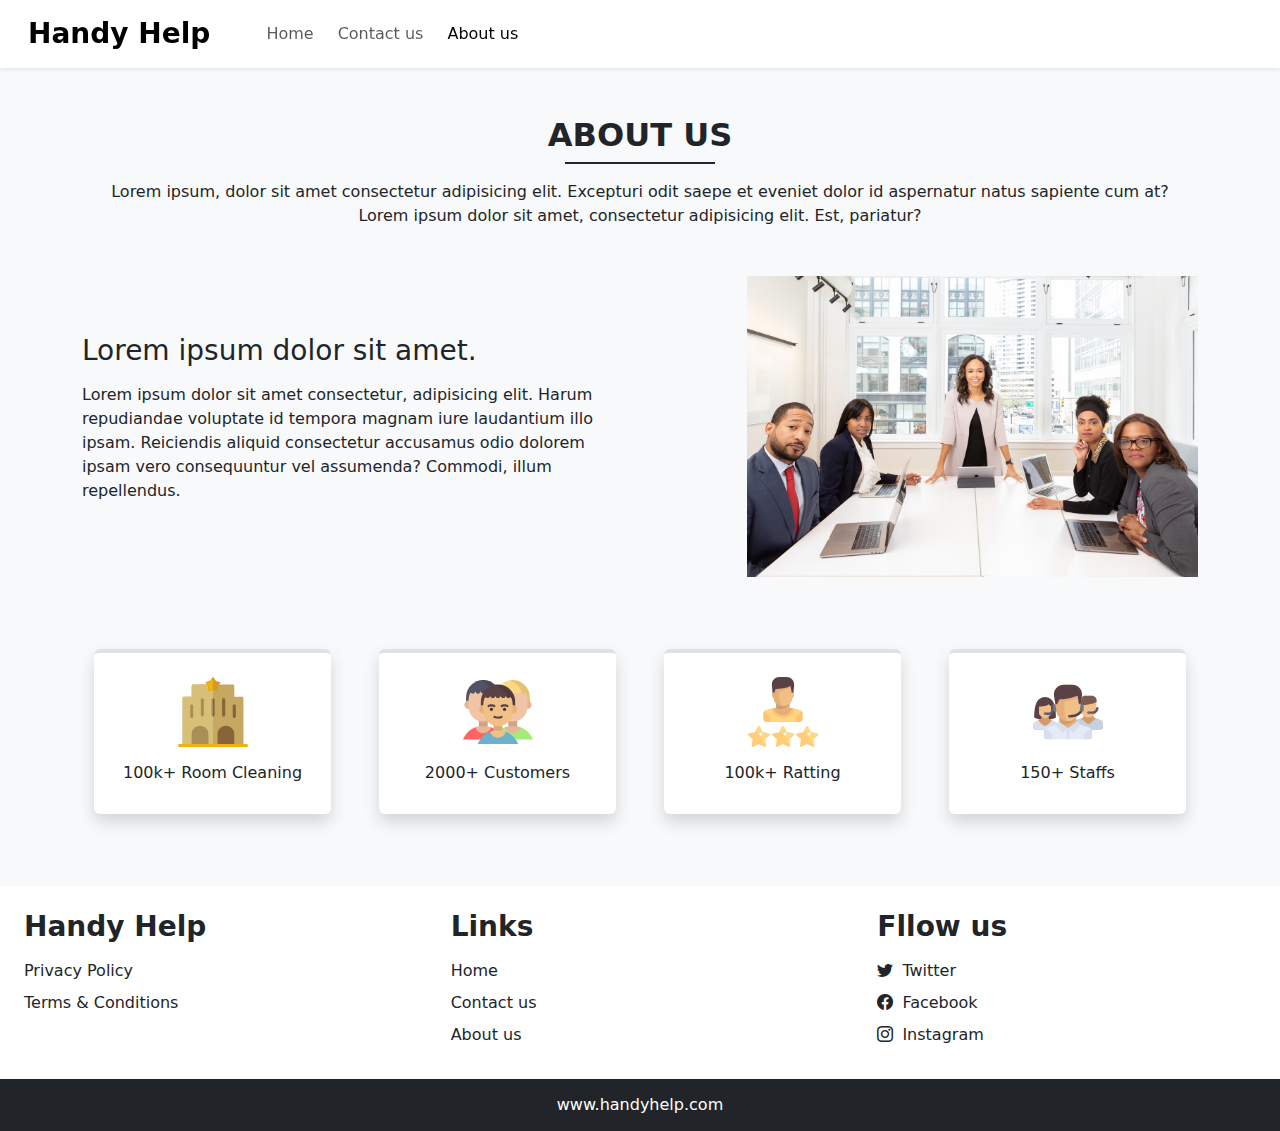
<file: about.html>
<!DOCTYPE html>
<html lang="en">
  <head>
    <meta charset="utf-8" />
    <meta name="viewport" content="width=device-width, initial-scale=1" />
    <title>Contact Us</title>
    <link
      href="https://cdn.jsdelivr.net/npm/bootstrap@5.3.3/dist/css/bootstrap.min.css"
      rel="stylesheet"
      integrity="sha384-QWTKZyjpPEjISv5WaRU9OFeRpok6YctnYmDr5pNlyT2bRjXh0JMhjY6hW+ALEwIH"
      crossorigin="anonymous"
    />
    <link
      rel="stylesheet"
      href="https://cdn.jsdelivr.net/npm/bootstrap-icons@1.9.1/font/bootstrap-icons.css"
    />
    <link rel="stylesheet" href="./css/custom.css" />
  </head>

  <body class="bg-light">
    <!-- Navbar start -->
    <nav
      id="nav-bar"
      class="navbar navbar-expand-lg bg-white navbar-light px-lg-3 py-lg-2 shadow-sm sticky-top mb-2"
    >
      <div class="container-fluid">
        <a
          class="navbar-brand me-5 fs-3 fw-bold h-fonts active"
          href="index.html"
          >Handy Help</a
        >
        <button
          class="navbar-toggler shadow-none"
          type="button"
          data-bs-toggle="collapse"
          data-bs-target="#navbarSupportedContent"
          aria-controls="navbarSupportedContent"
          aria-expanded="false"
          aria-label="Toggle navigation"
        >
          <span class="navbar-toggler-icon"></span>
        </button>
        <div class="collapse navbar-collapse" id="navbarSupportedContent">
          <ul class="navbar-nav me-auto mb-2 mb-lg-0">
            <li class="nav-item">
              <a
                class="nav-link me-2"
                aria-current="page"
                href="index.html"
                >Home</a
              >
            </li>
            <li class="nav-item">
              <a class="nav-link me-2" href="contact.html">Contact us</a>
            </li>
            <li class="nav-item">
              <a class="nav-link me-2 active" href="about.html">About us</a>
            </li>
          </ul>
        </div>
      </div>
    </nav>
    <!-- Navbar end -->

    <!-- About us start -->
    <section>
      <div class="my-5 px-4">
        <h2 class="fw-bold text-center h-fonts">ABOUT US</h2>
        <div class="h-line bg-dark"></div>
        <p class="text-center mt-3">
          Lorem ipsum, dolor sit amet consectetur adipisicing elit. Excepturi
          odit saepe et eveniet dolor id aspernatur natus sapiente cum at?
          <br />
          Lorem ipsum dolor sit amet, consectetur adipisicing elit. Est,
          pariatur?
        </p>
      </div>

      <!-- our agenda -->
      <div class="container">
        <div class="row align-items-center justify-content-between">
          <div class="col-lg-6 col-md-5 mb-4 order-lg-0 order-md-0 order-1">
            <h3 class="mb-3">Lorem ipsum dolor sit amet.</h3>
            <p>
              Lorem ipsum dolor sit amet consectetur, adipisicing elit. Harum
              repudiandae voluptate id tempora magnam iure laudantium illo
              ipsam. Reiciendis aliquid consectetur accusamus odio dolorem ipsam
              vero consequuntur vel assumenda? Commodi, illum repellendus.
            </p>
          </div>
          <div class="col-lg-5 col-md-5 mb-4 order-lg-1 order-md-1 order-0">
            <img
              src="./images/about/about.jpg"
              alt="about image"
              class="w-100"
            />
          </div>
        </div>
      </div>
      <!-- our agenda -->

      <!-- our accivement -->
      <div class="container">
        <div class="row mt-5">
          <div class="col-lg-3 col-md-6 mb-4 px-4">
            <div
              class="bg-white text-center shadow rounded border-top border-4 p-4 box"
            >
              <img
                src="./images/about/hotel.svg"
                alt="about hotel"
                width="70px"
              />
              <h6 class="mt-3">100k+ Room Cleaning</h6>
            </div>
          </div>
          <div class="col-lg-3 col-md-6 mb-4 px-4">
            <div
              class="bg-white text-center shadow rounded border-top border-4 p-4 box"
            >
              <img
                src="./images/about/customers.svg"
                alt="about customer"
                width="70px"
              />
              <h6 class="mt-3">2000+ Customers</h6>
            </div>
          </div>
          <div class="col-lg-3 col-md-6 mb-4 px-4">
            <div
              class="bg-white text-center shadow rounded border-top border-4 p-4 box"
            >
              <img
                src="./images/about/rating.svg"
                alt="about ratting"
                width="70px"
              />
              <h6 class="mt-3">100k+ Ratting</h6>
            </div>
          </div>
          <div class="col-lg-3 col-md-6 mb-4 px-4">
            <div
              class="bg-white text-center shadow rounded border-top border-4 p-4 box"
            >
              <img
                src="./images/about/staff.svg"
                alt="about staff"
                width="70px"
              />
              <h6 class="mt-3">150+ Staffs</h6>
            </div>
          </div>
        </div>
      </div>
      <!-- our accivement -->
    </section>
    <!-- About us end -->

    <!-- Footer Start -->
    <footer>
      <div class="container-fluid bg-white mt-5">
        <div class="row">
          <div class="col-md-4 p-4">
            <h3 class="h-fonts fw-bold fs-3 mb-3">Handy Help</h3>
            <a
              href="privacy_policy.html"
              class="d-inline-block text-dark text-decoration-none mb-2"
              >Privacy Policy</a
            ><br />
            <a
              href="terms_conditions.html"
              class="d-inline-block text-dark text-decoration-none mb-2"
              >Terms & Conditions</a
            ><br />
          </div>
          <div class="col-md-4 p-4">
            <h3 class="h-fonts fw-bold fs-3 mb-3">Links</h3>
            <a
              href="index.html"
              class="d-inline-block text-dark text-decoration-none mb-2"
              >Home</a
            ><br />
            <a
              href="contact.html"
              class="d-inline-block text-dark text-decoration-none mb-2"
              >Contact us</a
            ><br />
            <a
              href="about.html"
              class="d-inline-block text-dark text-decoration-none mb-2"
              >About us</a
            ><br />
          </div>
          <div class="col-md-4 p-4">
            <h3 class="h-fonts fw-bold fs-3 mb-3">Fllow us</h3>
            <a
              href="https://twitter.com"
              target="_blank"
              class="d-inline-block text-dark text-decoration-none mb-2"
            >
              <i class="bi bi-twitter me-1"></i> Twitter
            </a>
            <br />
            <a
              href="https://facebook.com"
              target="_blank"
              class="d-inline-block text-dark text-decoration-none mb-2"
            >
              <i class="bi bi-facebook me-1"></i> Facebook
            </a>
            <br />
            <a
              href="https://instagram.com"
              target="_blank"
              class="d-inline-block text-dark text-decoration-none mb-2"
            >
              <i class="bi bi-instagram me-1"></i> Instagram
            </a>
            <br />
          </div>
        </div>
      </div>
      <p class="h6 text-center h-fonts bg-dark text-white p-3 m-0">
        www.handyhelp.com
      </p>
    </footer>
    <!-- Footer Start -->
    <script
      src="https://cdn.jsdelivr.net/npm/bootstrap@5.3.3/dist/js/bootstrap.bundle.min.js"
      integrity="sha384-YvpcrYf0tY3lHB60NNkmXc5s9fDVZLESaAA55NDzOxhy9GkcIdslK1eN7N6jIeHz"
      crossorigin="anonymous"
    ></script>
  </body>
</html>
</file>
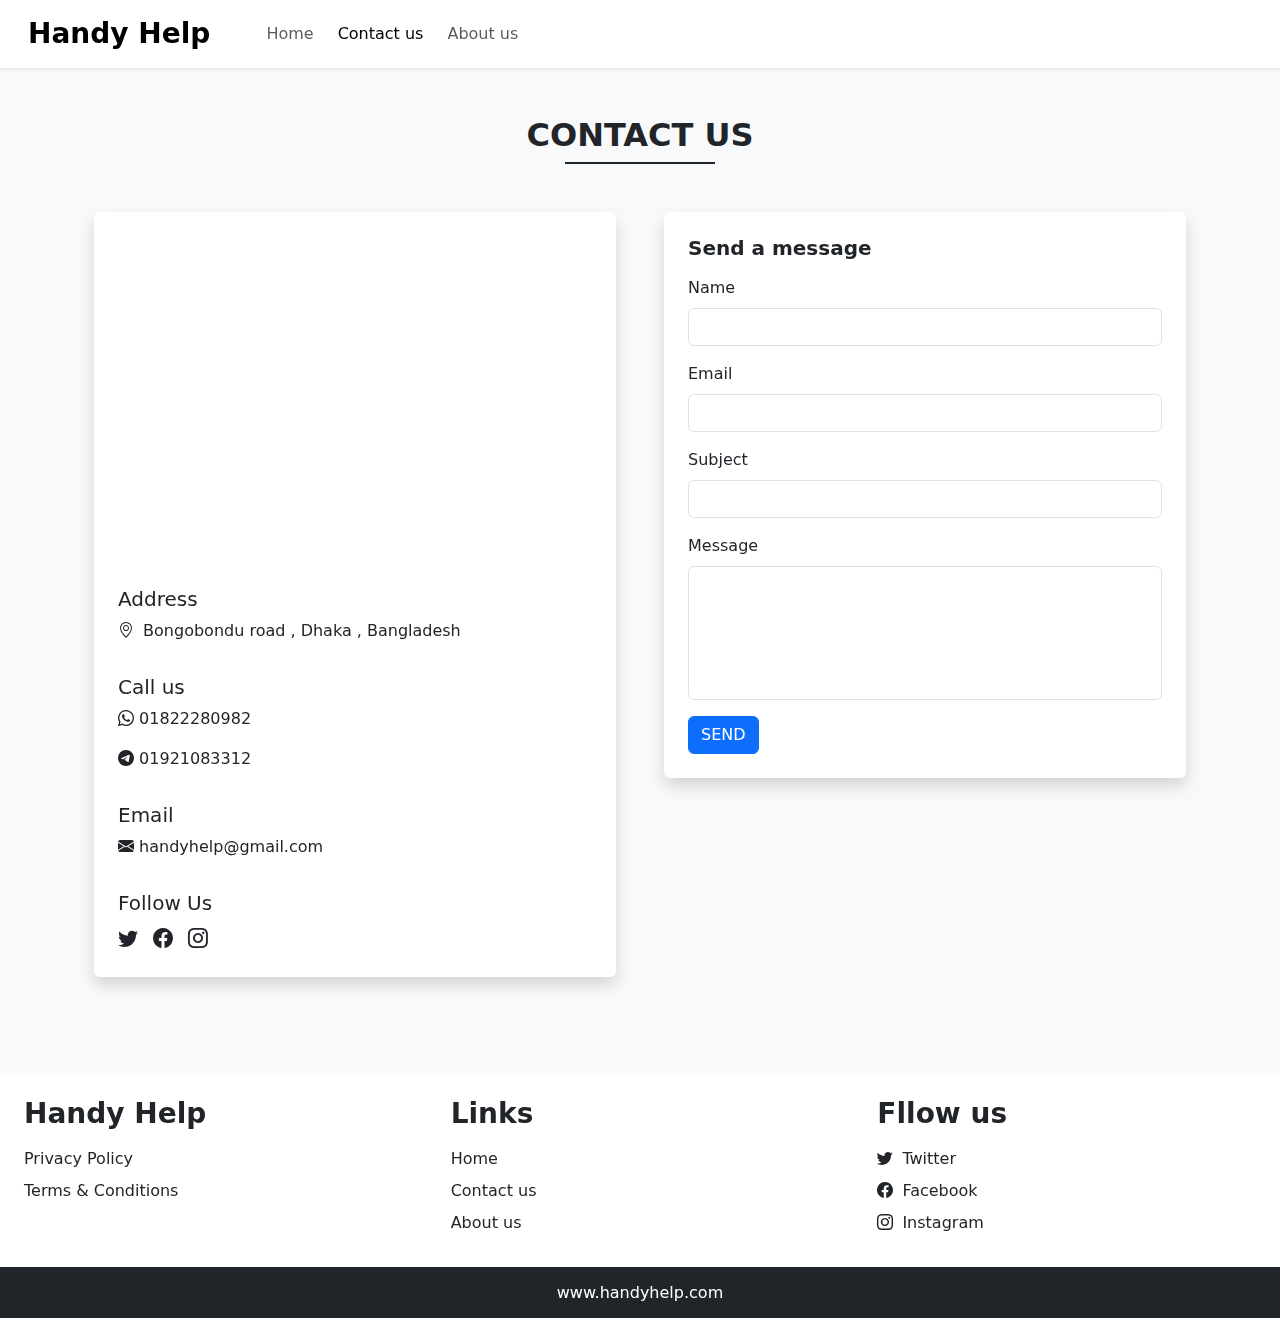
<file: contact.html>
<!DOCTYPE html>
<html lang="en">
  <head>
    <meta charset="utf-8" />
    <meta name="viewport" content="width=device-width, initial-scale=1" />
    <title>Contact Us</title>
    <link
      href="https://cdn.jsdelivr.net/npm/bootstrap@5.3.3/dist/css/bootstrap.min.css"
      rel="stylesheet"
      integrity="sha384-QWTKZyjpPEjISv5WaRU9OFeRpok6YctnYmDr5pNlyT2bRjXh0JMhjY6hW+ALEwIH"
      crossorigin="anonymous"
    />
    <link
      rel="stylesheet"
      href="https://cdn.jsdelivr.net/npm/bootstrap-icons@1.9.1/font/bootstrap-icons.css"
    />
    <link rel="stylesheet" href="./css/custom.css" />
  </head>

  <body class="bg-light">
    <!-- Navbar start -->
    <nav
      id="nav-bar"
      class="navbar navbar-expand-lg bg-white navbar-light px-lg-3 py-lg-2 shadow-sm sticky-top mb-2"
    >
      <div class="container-fluid">
        <a
          class="navbar-brand me-5 fs-3 fw-bold h-fonts active"
          href="index.html"
          >Handy Help</a
        >
        <button
          class="navbar-toggler shadow-none"
          type="button"
          data-bs-toggle="collapse"
          data-bs-target="#navbarSupportedContent"
          aria-controls="navbarSupportedContent"
          aria-expanded="false"
          aria-label="Toggle navigation"
        >
          <span class="navbar-toggler-icon"></span>
        </button>
        <div class="collapse navbar-collapse" id="navbarSupportedContent">
          <ul class="navbar-nav me-auto mb-2 mb-lg-0">
            <li class="nav-item">
              <a
                class="nav-link me-2"
                aria-current="page"
                href="index.html"
                >Home</a
              >
            </li>
            <li class="nav-item">
              <a class="nav-link me-2 active" href="contact.html">Contact us</a>
            </li>
            <li class="nav-item">
              <a class="nav-link me-2" href="about.html">About us</a>
            </li>
          </ul>
        </div>
      </div>
    </nav>
    <!-- Navbar end -->

    <!-- Contact us start -->
    <section>
      <div class="my-5 px-4">
        <h2 class="fw-bold text-center h-fonts">CONTACT US</h2>
        <div class="h-line bg-dark"></div>
      </div>
      <div class="container">
        <div class="row">
          <div class="col-lg-6 col-md-6 mb-5 px-4">
            <div class="bg-white shadow p-4 rounded">
              <iframe
                class="w-100 mb-4"
                height="320"
                src="https://www.google.com/maps/embed?pb=!1m18!1m12!1m3!1d233668.46956881144!2d90.10783581095062!3d23.780527332585557!2m3!1f0!2f0!3f0!3m2!1i1024!2i768!4f13.1!3m3!1m2!1s0x3755b8b087026b81%3A0x8fa563bbdd5904c2!2sDhaka!5e0!3m2!1sen!2sbd!4v1710147698783!5m2!1sen!2sbd"
                loading="lazy"
                referrerpolicy="no-referrer-when-downgrade"
              ></iframe>
              <h5>Address</h5>
              <a
                href="https://goo.gl/maps/Y77cKW7YNaGQzQSR7"
                target="_blank"
                class="text-decoration-none text-dark d-inline-block mb-2"
              >
                <i class="bi bi-geo-alt me-1"></i>
                Bongobondu road , Dhaka , Bangladesh
              </a>
              <h5 class="mt-4">Call us</h5>
              <div class="mb-2">
                <a
                  href="tel: +8801811180982"
                  class="d-inline-block mb-2 text-decoration-none text-dark"
                >
                  <i class="bi bi-whatsapp"></i> 01822280982
                </a>
              </div>
              <div class="mb-2">
                <a
                  href="tel: +8801921083215"
                  class="d-inline-block mb-2 text-decoration-none text-dark"
                >
                  <i class="bi bi-telegram"></i> 01921083312
                </a>
              </div>

              <h5 class="mt-4">Email</h5>
              <a
                href="mailto: rashedalam1387@gmail.com"
                class="d-inline-block mb-2 text-decoration-none text-dark"
              >
                <i class="bi bi-envelope-fill"> </i>
                handyhelp@gmail.com
              </a>

              <h5 class="mt-4">Follow Us</h5>
              <a
                href="https://twitter.com"
                target="_blank"
                class="text-decoration-none text-dark fs-5 fw-bold me-2"
              >
                <i class="bi bi-twitter"></i>
              </a>
              <a
                href="https://facebook.com"
                target="_blank"
                class="text-decoration-none text-dark fs-5 fw-bold me-2"
              >
                <i class="bi bi-facebook"></i>
              </a>
              <a
                href="https://instagram.com"
                target="_blank"
                class="text-decoration-none text-dark fs-5 fw-bold"
              >
                <i class="bi bi-instagram"></i>
              </a>
            </div>
          </div>
          <div class="col-lg-6 col-md-6 mb-5 px-4">
            <div class="bg-white shadow p-4 rounded">
              <h5 class="fw-bold">Send a message</h5>
              <form action="" method="POST" autocomplete="off">
                <div class="mt-3">
                  <label class="form-label">Name</label>
                  <input
                    type="text"
                    maxlength="30"
                    class="form-control shadow-none"
                    name="name"
                    required
                  />
                </div>
                <div class="mt-3">
                  <label class="form-label">Email</label>
                  <input
                    type="email"
                    maxlength="50"
                    class="form-control shadow-none"
                    name="email"
                    required
                  />
                </div>
                <div class="mt-3">
                  <label class="form-label">Subject</label>
                  <input
                    type="text"
                    maxlength="100"
                    class="form-control shadow-none"
                    name="subject"
                    required
                  />
                </div>
                <div class="mt-3">
                  <label class="form-label">Message</label>
                  <textarea
                    maxlength="250"
                    rows="5"
                    style="resize: none"
                    class="form-control shadow-none"
                    name="message"
                    required
                  ></textarea>
                </div>
                <div class="mt-3">
                  <button
                    type="submit"
                    class="btn btn-primary text-white"
                    name="send"
                  >
                    SEND
                  </button>
                </div>
              </form>
            </div>
          </div>
        </div>
      </div>
    </section>
    <!-- Contact us end -->

    <!-- Footer Start -->
    <footer>
      <div class="container-fluid bg-white mt-5">
        <div class="row">
          <div class="col-md-4 p-4">
            <h3 class="h-fonts fw-bold fs-3 mb-3">Handy Help</h3>
            <a
              href="privacy_policy.html"
              class="d-inline-block text-dark text-decoration-none mb-2"
              >Privacy Policy</a
            ><br />
            <a
              href="terms_conditions.html"
              class="d-inline-block text-dark text-decoration-none mb-2"
              >Terms & Conditions</a
            ><br />
          </div>
          <div class="col-md-4 p-4">
            <h3 class="h-fonts fw-bold fs-3 mb-3">Links</h3>
            <a
              href="index.html"
              class="d-inline-block text-dark text-decoration-none mb-2"
              >Home</a
            ><br />
            <a
              href="contact.html"
              class="d-inline-block text-dark text-decoration-none mb-2"
              >Contact us</a
            ><br />
            <a
              href="about.html"
              class="d-inline-block text-dark text-decoration-none mb-2"
              >About us</a
            ><br />
          </div>
          <div class="col-md-4 p-4">
            <h3 class="h-fonts fw-bold fs-3 mb-3">Fllow us</h3>
            <a
              href="https://twitter.com"
              target="_blank"
              class="d-inline-block text-dark text-decoration-none mb-2"
            >
              <i class="bi bi-twitter me-1"></i> Twitter
            </a>
            <br />
            <a
              href="https://facebook.com"
              target="_blank"
              class="d-inline-block text-dark text-decoration-none mb-2"
            >
              <i class="bi bi-facebook me-1"></i> Facebook
            </a>
            <br />
            <a
              href="https://instagram.com"
              target="_blank"
              class="d-inline-block text-dark text-decoration-none mb-2"
            >
              <i class="bi bi-instagram me-1"></i> Instagram
            </a>
            <br />
          </div>
        </div>
      </div>
      <p class="h6 text-center h-fonts bg-dark text-white p-3 m-0">
        www.handyhelp.com
      </p>
    </footer>
    <!-- Footer Start -->
    <script
      src="https://cdn.jsdelivr.net/npm/bootstrap@5.3.3/dist/js/bootstrap.bundle.min.js"
      integrity="sha384-YvpcrYf0tY3lHB60NNkmXc5s9fDVZLESaAA55NDzOxhy9GkcIdslK1eN7N6jIeHz"
      crossorigin="anonymous"
    ></script>
  </body>
</html>
</file>
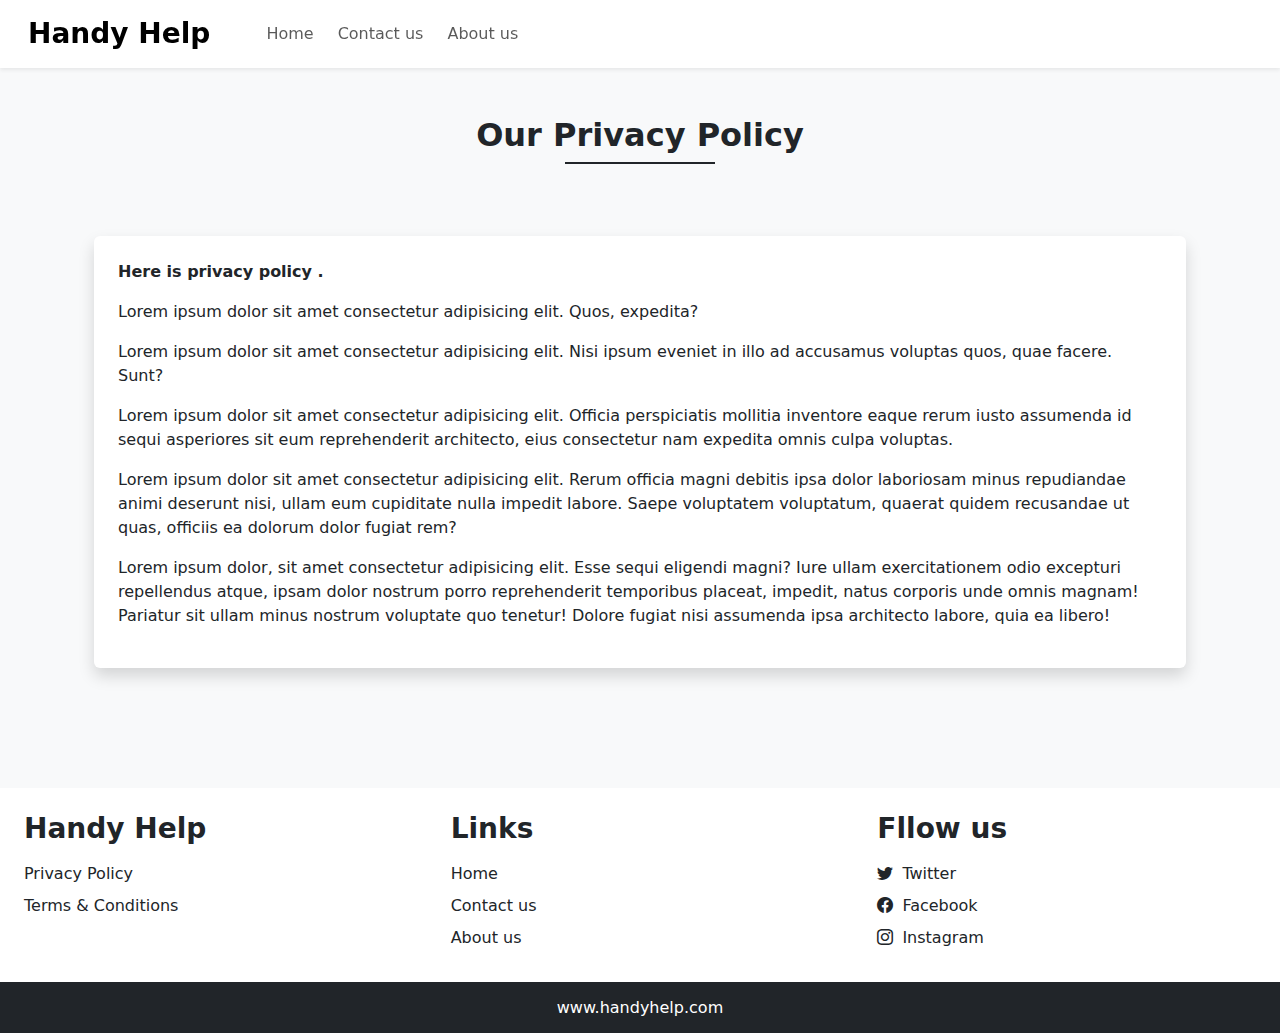
<file: privacy_policy.html>
<!DOCTYPE html>
<html lang="en">
  <head>
    <meta charset="utf-8" />
    <meta name="viewport" content="width=device-width, initial-scale=1" />
    <title>Privacy & Policy</title>
    <link
      href="https://cdn.jsdelivr.net/npm/bootstrap@5.3.3/dist/css/bootstrap.min.css"
      rel="stylesheet"
      integrity="sha384-QWTKZyjpPEjISv5WaRU9OFeRpok6YctnYmDr5pNlyT2bRjXh0JMhjY6hW+ALEwIH"
      crossorigin="anonymous"
    />
    <link
      rel="stylesheet"
      href="https://cdn.jsdelivr.net/npm/bootstrap-icons@1.9.1/font/bootstrap-icons.css"
    />
    <link rel="stylesheet" href="./css/custom.css" />
  </head>

  <body class="bg-light">
    <!-- Navbar start -->
    <nav
      id="nav-bar"
      class="navbar navbar-expand-lg bg-white navbar-light px-lg-3 py-lg-2 shadow-sm sticky-top mb-2"
    >
      <div class="container-fluid">
        <a
          class="navbar-brand me-5 fs-3 fw-bold h-fonts active"
          href="index.html"
          >Handy Help</a
        >
        <button
          class="navbar-toggler shadow-none"
          type="button"
          data-bs-toggle="collapse"
          data-bs-target="#navbarSupportedContent"
          aria-controls="navbarSupportedContent"
          aria-expanded="false"
          aria-label="Toggle navigation"
        >
          <span class="navbar-toggler-icon"></span>
        </button>
        <div class="collapse navbar-collapse" id="navbarSupportedContent">
          <ul class="navbar-nav me-auto mb-2 mb-lg-0">
            <li class="nav-item">
              <a
                class="nav-link me-2"
                aria-current="page"
                href="index.html"
                >Home</a
              >
            </li>
            <li class="nav-item">
              <a class="nav-link me-2" href="contact.html">Contact us</a>
            </li>
            <li class="nav-item">
              <a class="nav-link me-2" href="about.html">About us</a>
            </li>
          </ul>
        </div>
      </div>
    </nav>
    <!-- Navbar end -->

    <!-- Privacy policy start -->
    <section>
      <div class="my-5 px-4">
        <h2 class="fw-bold text-center h-fonts">Our Privacy Policy</h2>
        <div class="h-line bg-dark"></div>
      </div>
      <div class="container">
        <div class="row">
          <div class="col-12 mb-5 p-4">
            <div class="bg-white shadow p-4 rounded">
              <p><strong>Here is privacy policy .</strong></p>
              <p>
                Lorem ipsum dolor sit amet consectetur adipisicing elit. Quos,
                expedita?
              </p>
              <p>
                Lorem ipsum dolor sit amet consectetur adipisicing elit. Nisi
                ipsum eveniet in illo ad accusamus voluptas quos, quae facere.
                Sunt?
              </p>
              <p>
                Lorem ipsum dolor sit amet consectetur adipisicing elit. Officia
                perspiciatis mollitia inventore eaque rerum iusto assumenda id
                sequi asperiores sit eum reprehenderit architecto, eius
                consectetur nam expedita omnis culpa voluptas.
              </p>
              <p>
                Lorem ipsum dolor sit amet consectetur adipisicing elit. Rerum
                officia magni debitis ipsa dolor laboriosam minus repudiandae
                animi deserunt nisi, ullam eum cupiditate nulla impedit labore.
                Saepe voluptatem voluptatum, quaerat quidem recusandae ut quas,
                officiis ea dolorum dolor fugiat rem?
              </p>
              <p>
                Lorem ipsum dolor, sit amet consectetur adipisicing elit. Esse
                sequi eligendi magni? Iure ullam exercitationem odio excepturi
                repellendus atque, ipsam dolor nostrum porro reprehenderit
                temporibus placeat, impedit, natus corporis unde omnis magnam!
                Pariatur sit ullam minus nostrum voluptate quo tenetur! Dolore
                fugiat nisi assumenda ipsa architecto labore, quia ea libero!
              </p>
            </div>
          </div>
        </div>
      </div>
    </section>
    <!-- Privacy policy end -->

    <!-- Footer Start -->
    <footer>
      <div class="container-fluid bg-white mt-5">
        <div class="row">
          <div class="col-md-4 p-4">
            <h3 class="h-fonts fw-bold fs-3 mb-3">Handy Help</h3>
            <a
              href="privacy_policy.html"
              class="d-inline-block text-dark text-decoration-none mb-2"
              >Privacy Policy</a
            ><br />
            <a
              href="terms_conditions.html"
              class="d-inline-block text-dark text-decoration-none mb-2"
              >Terms & Conditions</a
            ><br />
          </div>
          <div class="col-md-4 p-4">
            <h3 class="h-fonts fw-bold fs-3 mb-3">Links</h3>
            <a
              href="index.html"
              class="d-inline-block text-dark text-decoration-none mb-2"
              >Home</a
            ><br />
            <a
              href="contact.html"
              class="d-inline-block text-dark text-decoration-none mb-2"
              >Contact us</a
            ><br />
            <a
              href="about.html"
              class="d-inline-block text-dark text-decoration-none mb-2"
              >About us</a
            ><br />
          </div>
          <div class="col-md-4 p-4">
            <h3 class="h-fonts fw-bold fs-3 mb-3">Fllow us</h3>
            <a
              href="https://twitter.com"
              target="_blank"
              class="d-inline-block text-dark text-decoration-none mb-2"
            >
              <i class="bi bi-twitter me-1"></i> Twitter
            </a>
            <br />
            <a
              href="https://facebook.com"
              target="_blank"
              class="d-inline-block text-dark text-decoration-none mb-2"
            >
              <i class="bi bi-facebook me-1"></i> Facebook
            </a>
            <br />
            <a
              href="https://instagram.com"
              target="_blank"
              class="d-inline-block text-dark text-decoration-none mb-2"
            >
              <i class="bi bi-instagram me-1"></i> Instagram
            </a>
            <br />
          </div>
        </div>
      </div>
      <p class="h6 text-center h-fonts bg-dark text-white p-3 m-0">
        www.handyhelp.com
      </p>
    </footer>
    <!-- Footer Start -->
    <script
      src="https://cdn.jsdelivr.net/npm/bootstrap@5.3.3/dist/js/bootstrap.bundle.min.js"
      integrity="sha384-YvpcrYf0tY3lHB60NNkmXc5s9fDVZLESaAA55NDzOxhy9GkcIdslK1eN7N6jIeHz"
      crossorigin="anonymous"
    ></script>
  </body>
</html>
</file>
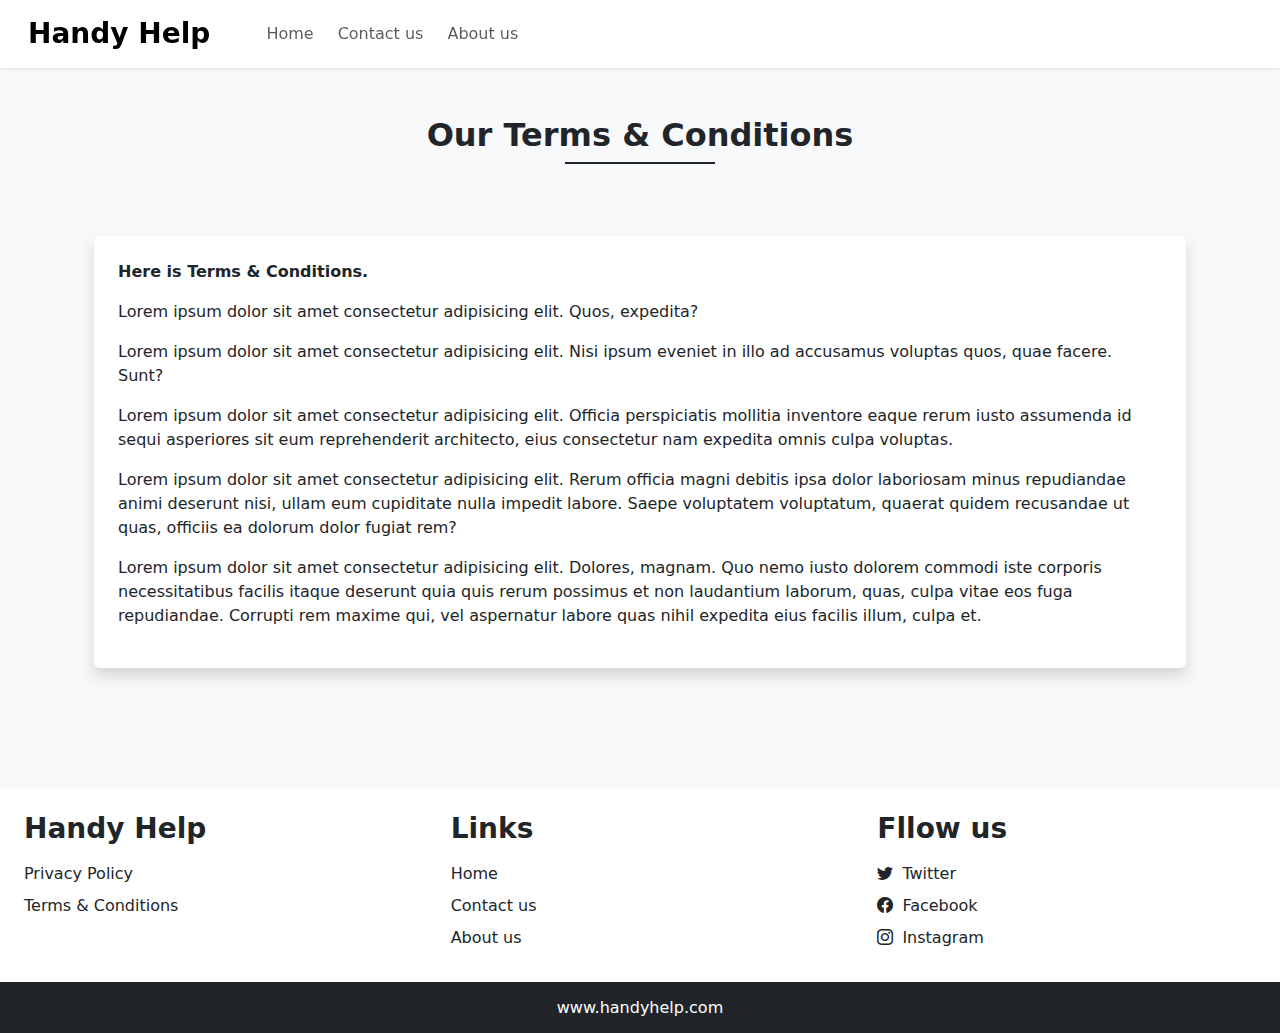
<file: terms_conditions.html>
<!DOCTYPE html>
<html lang="en">
  <head>
    <meta charset="utf-8" />
    <meta name="viewport" content="width=device-width, initial-scale=1" />
    <title>Terms & Conditions</title>
    <link
      href="https://cdn.jsdelivr.net/npm/bootstrap@5.3.3/dist/css/bootstrap.min.css"
      rel="stylesheet"
      integrity="sha384-QWTKZyjpPEjISv5WaRU9OFeRpok6YctnYmDr5pNlyT2bRjXh0JMhjY6hW+ALEwIH"
      crossorigin="anonymous"
    />
    <link
      rel="stylesheet"
      href="https://cdn.jsdelivr.net/npm/bootstrap-icons@1.9.1/font/bootstrap-icons.css"
    />
    <link rel="stylesheet" href="./css/custom.css" />
  </head>

  <body class="bg-light">
    <!-- Navbar start -->
    <nav
      id="nav-bar"
      class="navbar navbar-expand-lg bg-white navbar-light px-lg-3 py-lg-2 shadow-sm sticky-top mb-2"
    >
      <div class="container-fluid">
        <a
          class="navbar-brand me-5 fs-3 fw-bold h-fonts active"
          href="index.html"
          >Handy Help</a
        >
        <button
          class="navbar-toggler shadow-none"
          type="button"
          data-bs-toggle="collapse"
          data-bs-target="#navbarSupportedContent"
          aria-controls="navbarSupportedContent"
          aria-expanded="false"
          aria-label="Toggle navigation"
        >
          <span class="navbar-toggler-icon"></span>
        </button>
        <div class="collapse navbar-collapse" id="navbarSupportedContent">
          <ul class="navbar-nav me-auto mb-2 mb-lg-0">
            <li class="nav-item">
              <a
                class="nav-link me-2"
                aria-current="page"
                href="index.html"
                >Home</a
              >
            </li>
            <li class="nav-item">
              <a class="nav-link me-2" href="contact.html">Contact us</a>
            </li>
            <li class="nav-item">
              <a class="nav-link me-2" href="about.html">About us</a>
            </li>
          </ul>
        </div>
      </div>
    </nav>
    <!-- Navbar end -->

    <!-- Terms & conditions start -->
    <section>
      <div class="my-5 px-4">
        <h2 class="fw-bold text-center h-fonts">Our Terms & Conditions</h2>
        <div class="h-line bg-dark"></div>
      </div>
      <div class="container">
        <div class="row">
          <div class="col-12 mb-5 p-4">
            <div class="bg-white shadow p-4 rounded">
              <p><strong>Here is Terms & Conditions.</strong></p>
              <p>
                Lorem ipsum dolor sit amet consectetur adipisicing elit. Quos,
                expedita?
              </p>
              <p>
                Lorem ipsum dolor sit amet consectetur adipisicing elit. Nisi
                ipsum eveniet in illo ad accusamus voluptas quos, quae facere.
                Sunt?
              </p>
              <p>
                Lorem ipsum dolor sit amet consectetur adipisicing elit. Officia
                perspiciatis mollitia inventore eaque rerum iusto assumenda id
                sequi asperiores sit eum reprehenderit architecto, eius
                consectetur nam expedita omnis culpa voluptas.
              </p>
              <p>
                Lorem ipsum dolor sit amet consectetur adipisicing elit. Rerum
                officia magni debitis ipsa dolor laboriosam minus repudiandae
                animi deserunt nisi, ullam eum cupiditate nulla impedit labore.
                Saepe voluptatem voluptatum, quaerat quidem recusandae ut quas,
                officiis ea dolorum dolor fugiat rem?
              </p>
              <p>
                Lorem ipsum dolor sit amet consectetur adipisicing elit.
                Dolores, magnam. Quo nemo iusto dolorem commodi iste corporis
                necessitatibus facilis itaque deserunt quia quis rerum possimus
                et non laudantium laborum, quas, culpa vitae eos fuga
                repudiandae. Corrupti rem maxime qui, vel aspernatur labore quas
                nihil expedita eius facilis illum, culpa et.
              </p>
            </div>
          </div>
        </div>
      </div>
    </section>
    <!-- Terms & conditions end -->

    <!-- Footer Start -->
    <footer>
      <div class="container-fluid bg-white mt-5">
        <div class="row">
          <div class="col-md-4 p-4">
            <h3 class="h-fonts fw-bold fs-3 mb-3">Handy Help</h3>
            <a
              href="privacy_policy.html"
              class="d-inline-block text-dark text-decoration-none mb-2"
              >Privacy Policy</a
            ><br />
            <a
              href="terms_conditions.html"
              class="d-inline-block text-dark text-decoration-none mb-2"
              >Terms & Conditions</a
            ><br />
          </div>
          <div class="col-md-4 p-4">
            <h3 class="h-fonts fw-bold fs-3 mb-3">Links</h3>
            <a
              href="index.html"
              class="d-inline-block text-dark text-decoration-none mb-2"
              >Home</a
            ><br />
            <a
              href="contact.html"
              class="d-inline-block text-dark text-decoration-none mb-2"
              >Contact us</a
            ><br />
            <a
              href="about.html"
              class="d-inline-block text-dark text-decoration-none mb-2"
              >About us</a
            ><br />
          </div>
          <div class="col-md-4 p-4">
            <h3 class="h-fonts fw-bold fs-3 mb-3">Fllow us</h3>
            <a
              href="https://twitter.com"
              target="_blank"
              class="d-inline-block text-dark text-decoration-none mb-2"
            >
              <i class="bi bi-twitter me-1"></i> Twitter
            </a>
            <br />
            <a
              href="https://facebook.com"
              target="_blank"
              class="d-inline-block text-dark text-decoration-none mb-2"
            >
              <i class="bi bi-facebook me-1"></i> Facebook
            </a>
            <br />
            <a
              href="https://instagram.com"
              target="_blank"
              class="d-inline-block text-dark text-decoration-none mb-2"
            >
              <i class="bi bi-instagram me-1"></i> Instagram
            </a>
            <br />
          </div>
        </div>
      </div>
      <p class="h6 text-center h-fonts bg-dark text-white p-3 m-0">
        www.handyhelp.com
      </p>
    </footer>
    <!-- Footer Start -->
    <script
      src="https://cdn.jsdelivr.net/npm/bootstrap@5.3.3/dist/js/bootstrap.bundle.min.js"
      integrity="sha384-YvpcrYf0tY3lHB60NNkmXc5s9fDVZLESaAA55NDzOxhy9GkcIdslK1eN7N6jIeHz"
      crossorigin="anonymous"
    ></script>
  </body>
</html>
</file>
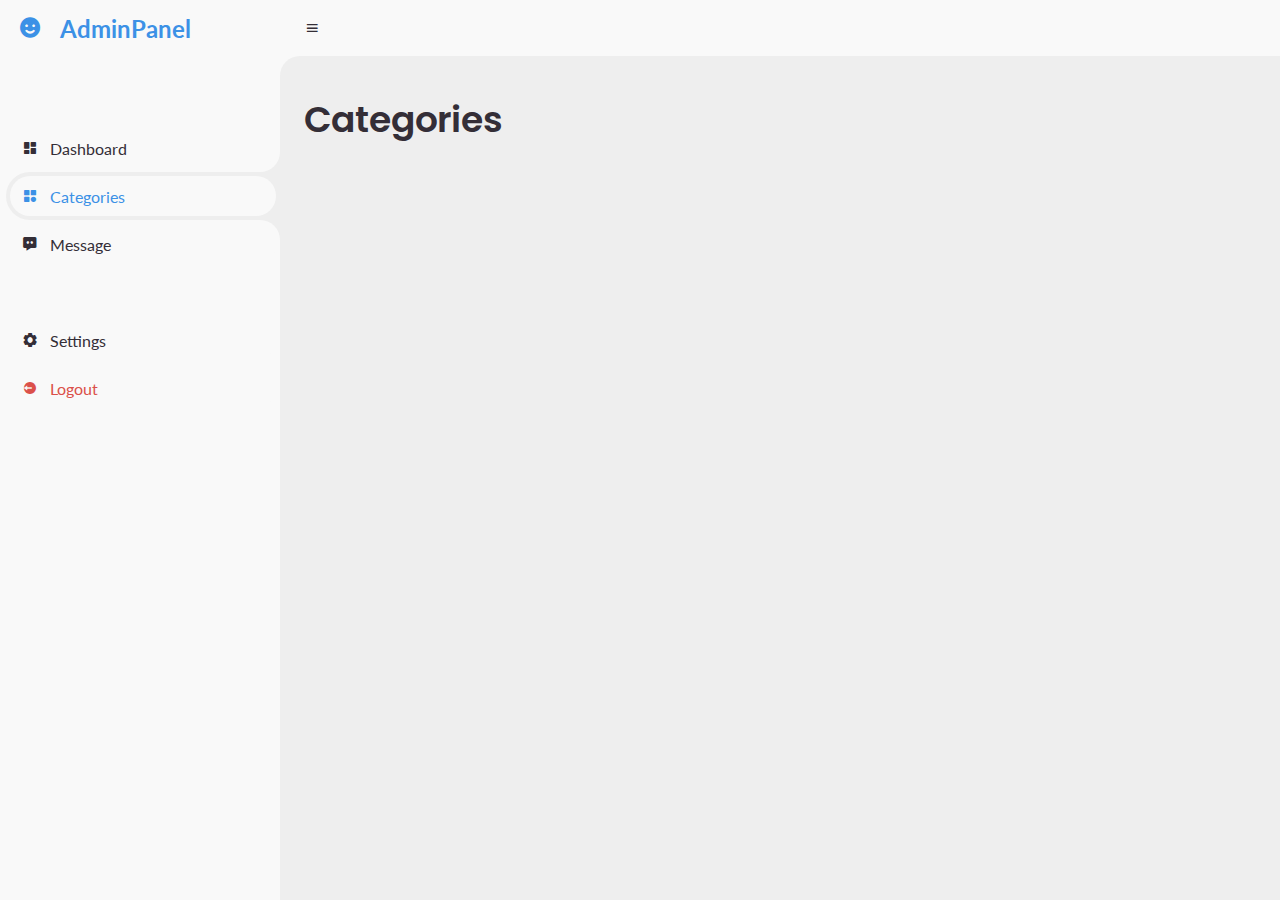
<file: admin/categories.html>
<!DOCTYPE html>
<html lang="en">
<head>
	<meta charset="UTF-8">
	<meta name="viewport" content="width=device-width, initial-scale=1.0">

	<!-- Boxicons -->
	<link href='https://unpkg.com/boxicons@2.0.9/css/boxicons.min.css' rel='stylesheet'>
	<!-- My CSS -->
	<link rel="stylesheet" href="./css/style.css">

	<title>Categories</title>
</head>
<body>


	<!-- SIDEBAR -->
	<section id="sidebar">
		<a href="#" class="brand">
			<i class='bx bxs-smile'></i>
			<span class="text">AdminPanel</span>
		</a>
		<ul class="side-menu top">
			<li>
				<a href="dashboard.html">
					<i class='bx bxs-dashboard' ></i>
					<span class="text">Dashboard</span>
				</a>
			</li>
			<li class="active">
				<a href="categories.html">
					<i class='bx bxs-category' ></i>
					<span class="text">Categories</span>
				</a>
			</li>
			<li>
				<a href="messages.html">
					<i class='bx bxs-message-dots' ></i>
					<span class="text">Message</span>
				</a>
			</li>
		</ul>
		<ul class="side-menu">
			<li>
				<a href="settings.html">
					<i class='bx bxs-cog' ></i>
					<span class="text">Settings</span>
				</a>
			</li>
			<li>
				<a href="#" class="logout">
					<i class='bx bxs-log-out-circle' ></i>
					<span class="text">Logout</span>
				</a>
			</li>
		</ul>
	</section>
	<!-- SIDEBAR -->



	<!-- CONTENT -->
	<section id="content">
		<!-- NAVBAR -->
		<nav>
			<i class='bx bx-menu' ></i>
		</nav>
		<!-- NAVBAR -->

		<!-- MAIN -->
		<main>
			<div class="head-title">
				<div class="left">
					<h1>Categories</h1>
				</div>
			</div>

		</main>
		<!-- MAIN -->
	</section>
	<!-- CONTENT -->
	

	<script src="./js/app.js"></script>
</body>
</html>
</file>
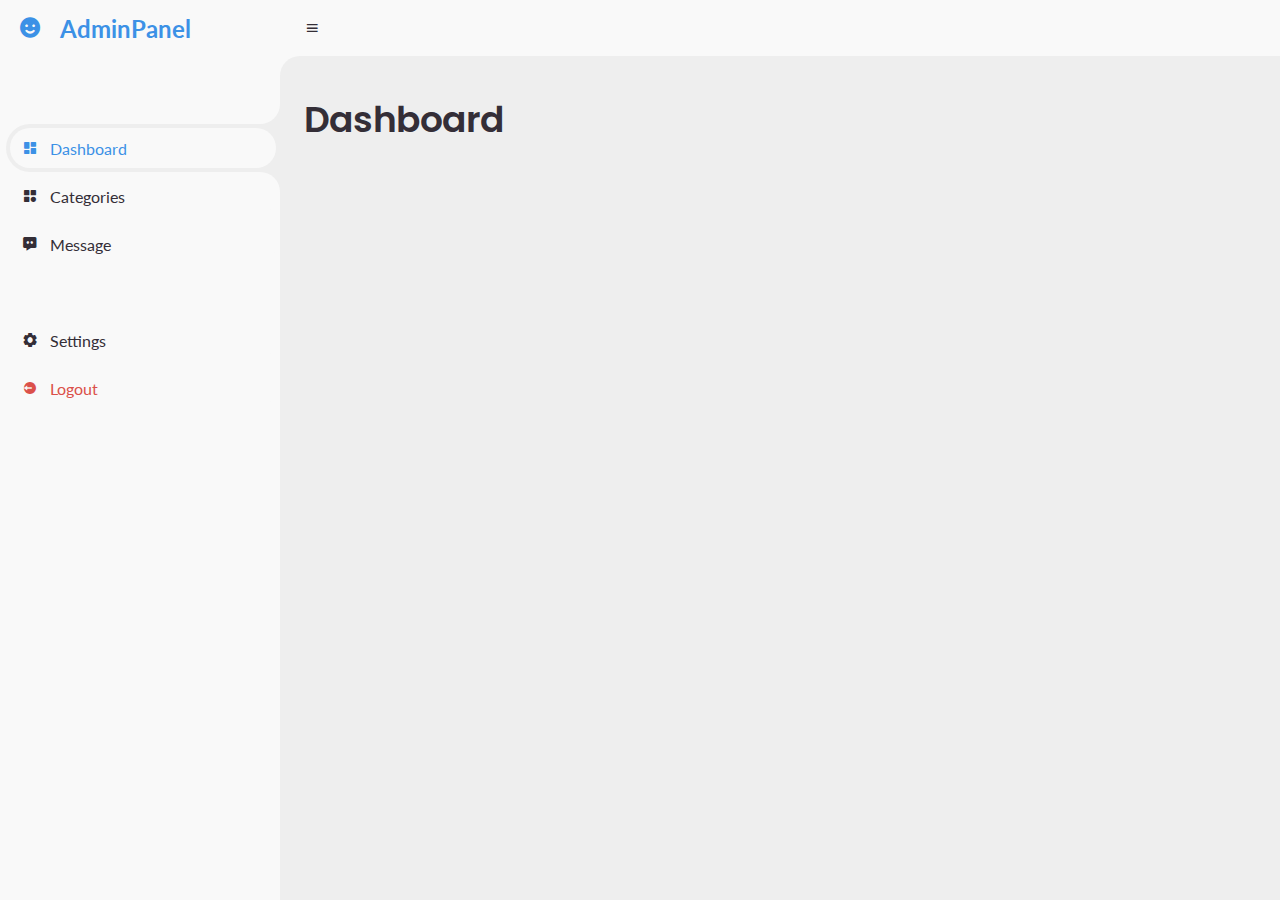
<file: admin/dashboard.html>
<!DOCTYPE html>
<html lang="en">
<head>
	<meta charset="UTF-8">
	<meta name="viewport" content="width=device-width, initial-scale=1.0">

	<!-- Boxicons -->
	<link href='https://unpkg.com/boxicons@2.0.9/css/boxicons.min.css' rel='stylesheet'>
	<!-- My CSS -->
	<link rel="stylesheet" href="./css/style.css">

	<title>Dashboard</title>
</head>
<body>


	<!-- SIDEBAR -->
	<section id="sidebar">
		<a href="#" class="brand">
			<i class='bx bxs-smile'></i>
			<span class="text">AdminPanel</span>
		</a>
		<ul class="side-menu top">
			<li class="active">
				<a href="dashboard.html">
					<i class='bx bxs-dashboard' ></i>
					<span class="text">Dashboard</span>
				</a>
			</li>
			<li>
				<a href="categories.html">
					<i class='bx bxs-category' ></i>
					<span class="text">Categories</span>
				</a>
			</li>
			<li>
				<a href="messages.html">
					<i class='bx bxs-message-dots' ></i>
					<span class="text">Message</span>
				</a>
			</li>
		</ul>
		<ul class="side-menu">
			<li>
				<a href="settings.html">
					<i class='bx bxs-cog' ></i>
					<span class="text">Settings</span>
				</a>
			</li>
			<li>
				<a href="#" class="logout">
					<i class='bx bxs-log-out-circle' ></i>
					<span class="text">Logout</span>
				</a>
			</li>
		</ul>
	</section>
	<!-- SIDEBAR -->



	<!-- CONTENT -->
	<section id="content">
		<!-- NAVBAR -->
		<nav>
			<i class='bx bx-menu' ></i>
		</nav>
		<!-- NAVBAR -->

		<!-- MAIN -->
		<main>
			<div class="head-title">
				<div class="left">
					<h1>Dashboard</h1>
				</div>
			</div>
		</main>
		<!-- MAIN -->
	</section>
	<!-- CONTENT -->
	

	<script src="./js/app.js"></script>
</body>
</html>
</file>
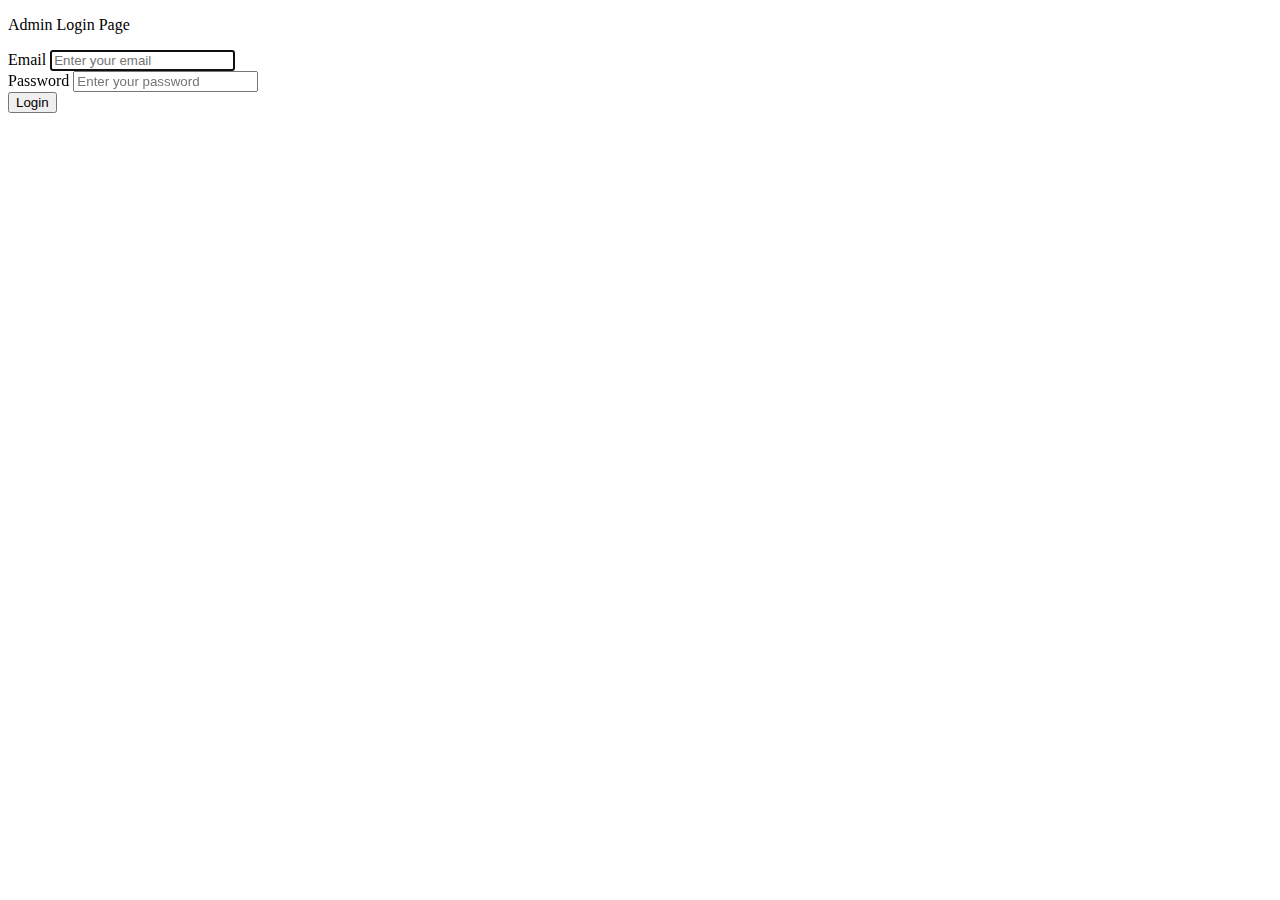
<file: admin/login.html>
<!DOCTYPE html>
<html lang="en">
  <head>
    <meta charset="UTF-8" />
    <meta name="viewport" content="width=device-width, initial-scale=1.0" />
    <title>ADMIN LOGIN PAGE</title>
    <link rel="shortcut icon" href="../image/fav.png" type="image/x-icon" />
    <link
      href="https://cdn.jsdelivr.net/npm/bootstrap@5.3.2/dist/css/bootstrap.min.css"
      rel="stylesheet"
      integrity="sha384-T3c6CoIi6uLrA9TneNEoa7RxnatzjcDSCmG1MXxSR1GAsXEV/Dwwykc2MPK8M2HN"
      crossorigin="anonymous"
    />
  </head>

  <body class="bg-light">
    <div class="container">
      <div class="row m-1">
        <div
          class="col-md-6 col-lg-6 m-auto shadow-sm p-4 bg-white mt-5 rounded"
        >
          <p class="h5 text-center mb-4">Admin Login Page</p>
          <form>
            <div class="form-group mb-3">
              <label for="email" class="mb-2">Email</label>
              <input
                type="email"
                id="email"
                class="form-control"
                placeholder="Enter your email"
                maxlength="50"
                required
                autofocus
              />
            </div>
            <div class="form-group mb-3">
              <label for="password" class="mb-2">Password</label>
              <input
                type="password"
                id="password"
                class="form-control"
                placeholder="Enter your password"
                maxlength="25"
                required
              />
            </div>
            <button type="submit" class="btn btn-primary">Login</button>
          </form>
        </div>
      </div>
    </div>
  </body>
</html>
</file>
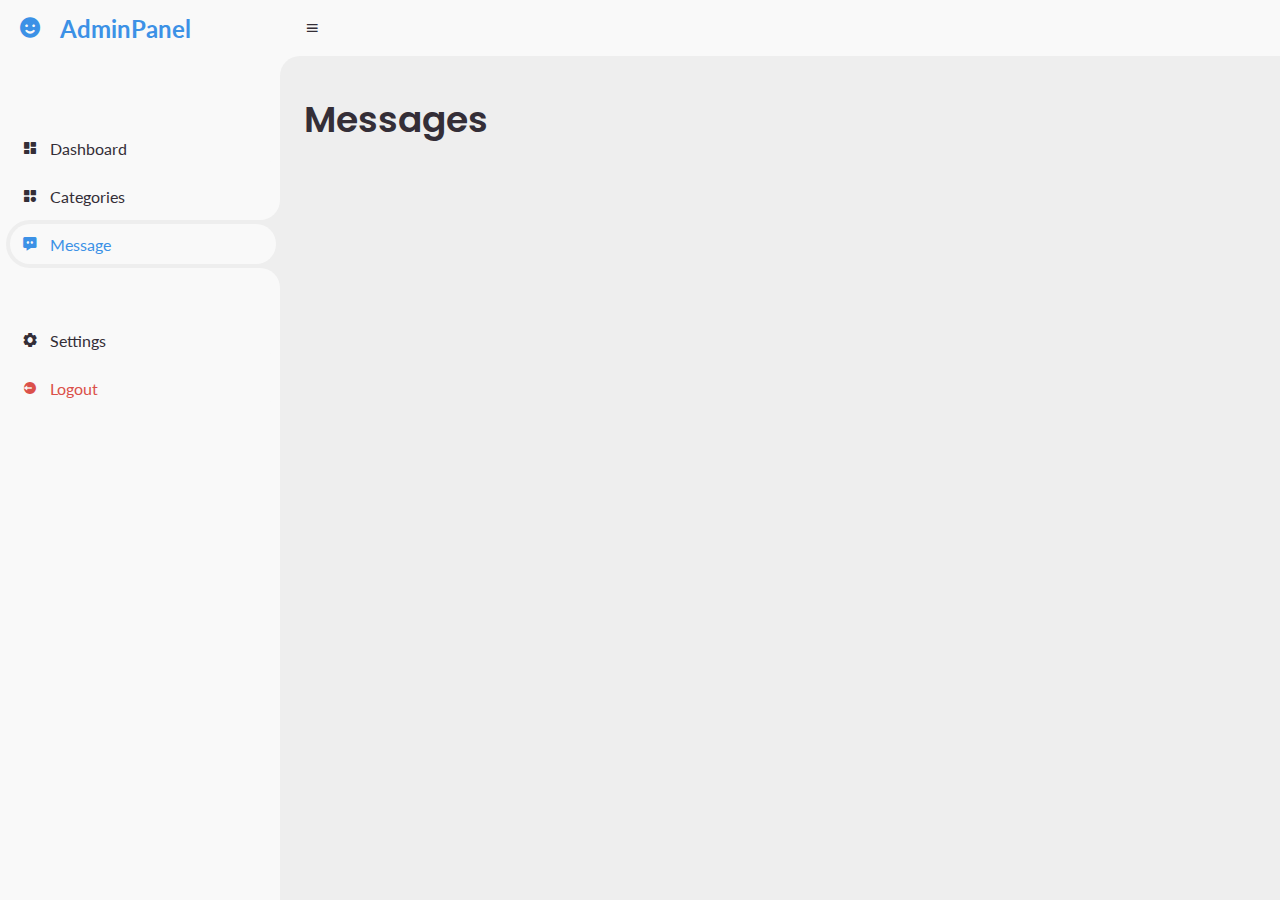
<file: admin/messages.html>
<!DOCTYPE html>
<html lang="en">
<head>
	<meta charset="UTF-8">
	<meta name="viewport" content="width=device-width, initial-scale=1.0">

	<!-- Boxicons -->
	<link href='https://unpkg.com/boxicons@2.0.9/css/boxicons.min.css' rel='stylesheet'>
	<!-- My CSS -->
	<link rel="stylesheet" href="./css/style.css">

	<title>Messages</title>
</head>
<body>


	<!-- SIDEBAR -->
	<section id="sidebar">
		<a href="#" class="brand">
			<i class='bx bxs-smile'></i>
			<span class="text">AdminPanel</span>
		</a>
		<ul class="side-menu top">
			<li>
				<a href="dashboard.html">
					<i class='bx bxs-dashboard' ></i>
					<span class="text">Dashboard</span>
				</a>
			</li>
			<li>
				<a href="categories.html">
					<i class='bx bxs-category' ></i>
					<span class="text">Categories</span>
				</a>
			</li>
			<li class="active">
				<a href="messages.html">
					<i class='bx bxs-message-dots' ></i>
					<span class="text">Message</span>
				</a>
			</li>
		</ul>
		<ul class="side-menu">
			<li>
				<a href="settings.html">
					<i class='bx bxs-cog' ></i>
					<span class="text">Settings</span>
				</a>
			</li>
			<li>
				<a href="#" class="logout">
					<i class='bx bxs-log-out-circle' ></i>
					<span class="text">Logout</span>
				</a>
			</li>
		</ul>
	</section>
	<!-- SIDEBAR -->



	<!-- CONTENT -->
	<section id="content">
		<!-- NAVBAR -->
		<nav>
			<i class='bx bx-menu' ></i>
		</nav>
		<!-- NAVBAR -->

		<!-- MAIN -->
		<main>
			<div class="head-title">
				<div class="left">
					<h1>Messages</h1>
				</div>
			</div>
		</main>
		<!-- MAIN -->
	</section>
	<!-- CONTENT -->
	

	<script src="./js/app.js"></script>
</body>
</html>
</file>
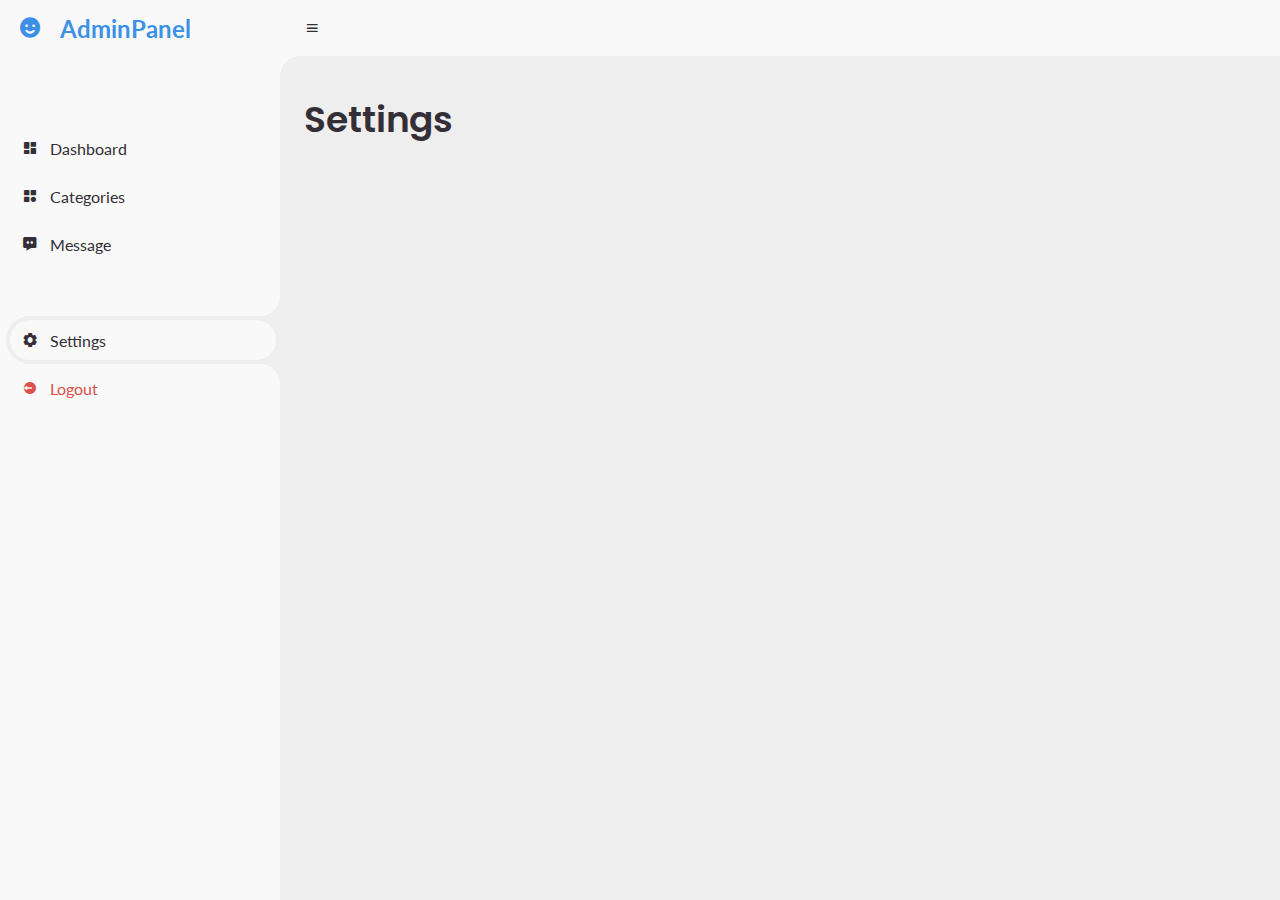
<file: admin/settings.html>
<!DOCTYPE html>
<html lang="en">
<head>
	<meta charset="UTF-8">
	<meta name="viewport" content="width=device-width, initial-scale=1.0">

	<!-- Boxicons -->
	<link href='https://unpkg.com/boxicons@2.0.9/css/boxicons.min.css' rel='stylesheet'>
	<!-- My CSS -->
	<link rel="stylesheet" href="./css/style.css">

	<title>Settings</title>
</head>
<body>


	<!-- SIDEBAR -->
	<section id="sidebar">
		<a href="#" class="brand">
			<i class='bx bxs-smile'></i>
			<span class="text">AdminPanel</span>
		</a>
		<ul class="side-menu top">
			<li>
				<a href="dashboard.html">
					<i class='bx bxs-dashboard' ></i>
					<span class="text">Dashboard</span>
				</a>
			</li>
			<li>
				<a href="categories.html">
					<i class='bx bxs-category' ></i>
					<span class="text">Categories</span>
				</a>
			</li>
			<li>
				<a href="messages.html">
					<i class='bx bxs-message-dots' ></i>
					<span class="text">Message</span>
				</a>
			</li>
		</ul>
		<ul class="side-menu">
			<li class="active">
				<a href="settings.html">
					<i class='bx bxs-cog' ></i>
					<span class="text">Settings</span>
				</a>
			</li>
			<li>
				<a href="#" class="logout">
					<i class='bx bxs-log-out-circle' ></i>
					<span class="text">Logout</span>
				</a>
			</li>
		</ul>
	</section>
	<!-- SIDEBAR -->



	<!-- CONTENT -->
	<section id="content">
		<!-- NAVBAR -->
		<nav>
			<i class='bx bx-menu' ></i>
		</nav>
		<!-- NAVBAR -->

		<!-- MAIN -->
		<main>
			<div class="head-title">
				<div class="left">
					<h1>Settings</h1>
				</div>
			</div>
		</main>
		<!-- MAIN -->
	</section>
	<!-- CONTENT -->
	

	<script src="./js/app.js"></script>
</body>
</html>
</file>
<file: css/custom.css>
.h-line {
  margin: 0 auto;
  width: 150px;
  height: 1.7px;
}

.box:hover {
  border-top-color: #2ec1ac !important;
  transform: scale(1.03);
  transition: all 0.3s;
  cursor: pointer;
}
</file>
<file: admin/css/style.css>
@import url('https://fonts.googleapis.com/css2?family=Lato:wght@400;700&family=Poppins:wght@400;500;600;700&display=swap');

* {
	margin: 0;
	padding: 0;
	box-sizing: border-box;
}

a {
	text-decoration: none;
}

li {
	list-style: none;
}

:root {
	--poppins: 'Poppins', sans-serif;
	--lato: 'Lato', sans-serif;

	--light: #F9F9F9;
	--blue: #3C91E6;
	--light-blue: #CFE8FF;
	--grey: #eee;
	--dark-grey: #AAAAAA;
	--dark: #342E37;
	--red: #DB504A;
	--yellow: #FFCE26;
	--light-yellow: #FFF2C6;
	--orange: #FD7238;
	--light-orange: #FFE0D3;
}

html {
	overflow-x: hidden;
}

body.dark {
	--light: #0C0C1E;
	--grey: #060714;
	--dark: #FBFBFB;
}

body {
	background: var(--grey);
	overflow-x: hidden;
}





/* SIDEBAR */
#sidebar {
	position: fixed;
	top: 0;
	left: 0;
	width: 280px;
	height: 100%;
	background: var(--light);
	z-index: 2000;
	font-family: var(--lato);
	transition: .3s ease;
	overflow-x: hidden;
	scrollbar-width: none;
}
#sidebar::--webkit-scrollbar {
	display: none;
}
#sidebar.hide {
	width: 60px;
}
#sidebar .brand {
	font-size: 24px;
	font-weight: 700;
	height: 56px;
	display: flex;
	align-items: center;
	color: var(--blue);
	position: sticky;
	top: 0;
	left: 0;
	background: var(--light);
	z-index: 500;
	padding-bottom: 20px;
	box-sizing: content-box;
}
#sidebar .brand .bx {
	min-width: 60px;
	display: flex;
	justify-content: center;
}
#sidebar .side-menu {
	width: 100%;
	margin-top: 48px;
}
#sidebar .side-menu li {
	height: 48px;
	background: transparent;
	margin-left: 6px;
	border-radius: 48px 0 0 48px;
	padding: 4px;
}
#sidebar .side-menu li.active {
	background: var(--grey);
	position: relative;
}
#sidebar .side-menu li.active::before {
	content: '';
	position: absolute;
	width: 40px;
	height: 40px;
	border-radius: 50%;
	top: -40px;
	right: 0;
	box-shadow: 20px 20px 0 var(--grey);
	z-index: -1;
}
#sidebar .side-menu li.active::after {
	content: '';
	position: absolute;
	width: 40px;
	height: 40px;
	border-radius: 50%;
	bottom: -40px;
	right: 0;
	box-shadow: 20px -20px 0 var(--grey);
	z-index: -1;
}
#sidebar .side-menu li a {
	width: 100%;
	height: 100%;
	background: var(--light);
	display: flex;
	align-items: center;
	border-radius: 48px;
	font-size: 16px;
	color: var(--dark);
	white-space: nowrap;
	overflow-x: hidden;
}
#sidebar .side-menu.top li.active a {
	color: var(--blue);
}
#sidebar.hide .side-menu li a {
	width: calc(48px - (4px * 2));
	transition: width .3s ease;
}
#sidebar .side-menu li a.logout {
	color: var(--red);
}
#sidebar .side-menu.top li a:hover {
	color: var(--blue);
}
#sidebar .side-menu li a .bx {
	min-width: calc(60px  - ((4px + 6px) * 2));
	display: flex;
	justify-content: center;
}
/* SIDEBAR */





/* CONTENT */
#content {
	position: relative;
	width: calc(100% - 280px);
	left: 280px;
	transition: .3s ease;
}
#sidebar.hide ~ #content {
	width: calc(100% - 60px);
	left: 60px;
}




/* NAVBAR */
#content nav {
	height: 56px;
	background: var(--light);
	padding: 0 24px;
	display: flex;
	align-items: center;
	grid-gap: 24px;
	font-family: var(--lato);
	position: sticky;
	top: 0;
	left: 0;
	z-index: 1000;
}
#content nav::before {
	content: '';
	position: absolute;
	width: 40px;
	height: 40px;
	bottom: -40px;
	left: 0;
	border-radius: 50%;
	box-shadow: -20px -20px 0 var(--light);
}
#content nav a {
	color: var(--dark);
}
#content nav .bx.bx-menu {
	cursor: pointer;
	color: var(--dark);
} 
#content nav #switch-mode:checked + .switch-mode::before {
	left: calc(100% - (25px - 4px) - 2px);
}
/* NAVBAR */





/* MAIN */

#content main {
	width: 100%;
	padding: 36px 24px;
	font-family: var(--poppins);
	max-height: calc(100vh - 56px);
	overflow-y: auto;
}
#content main .head-title {
	display: flex;
	align-items: center;
	justify-content: space-between;
	grid-gap: 16px;
	flex-wrap: wrap;
}
#content main .head-title .left h1 {
	font-size: 36px;
	font-weight: 600;
	margin-bottom: 10px;
	color: var(--dark);
}

/* MAIN */
/* CONTENT */

@media screen and (max-width: 768px) {
	#sidebar {
		width: 200px;
	}

	#content {
		width: calc(100% - 60px);
		left: 200px;
	}

	#content nav .nav-link {
		display: none;
	}
}
</file>
